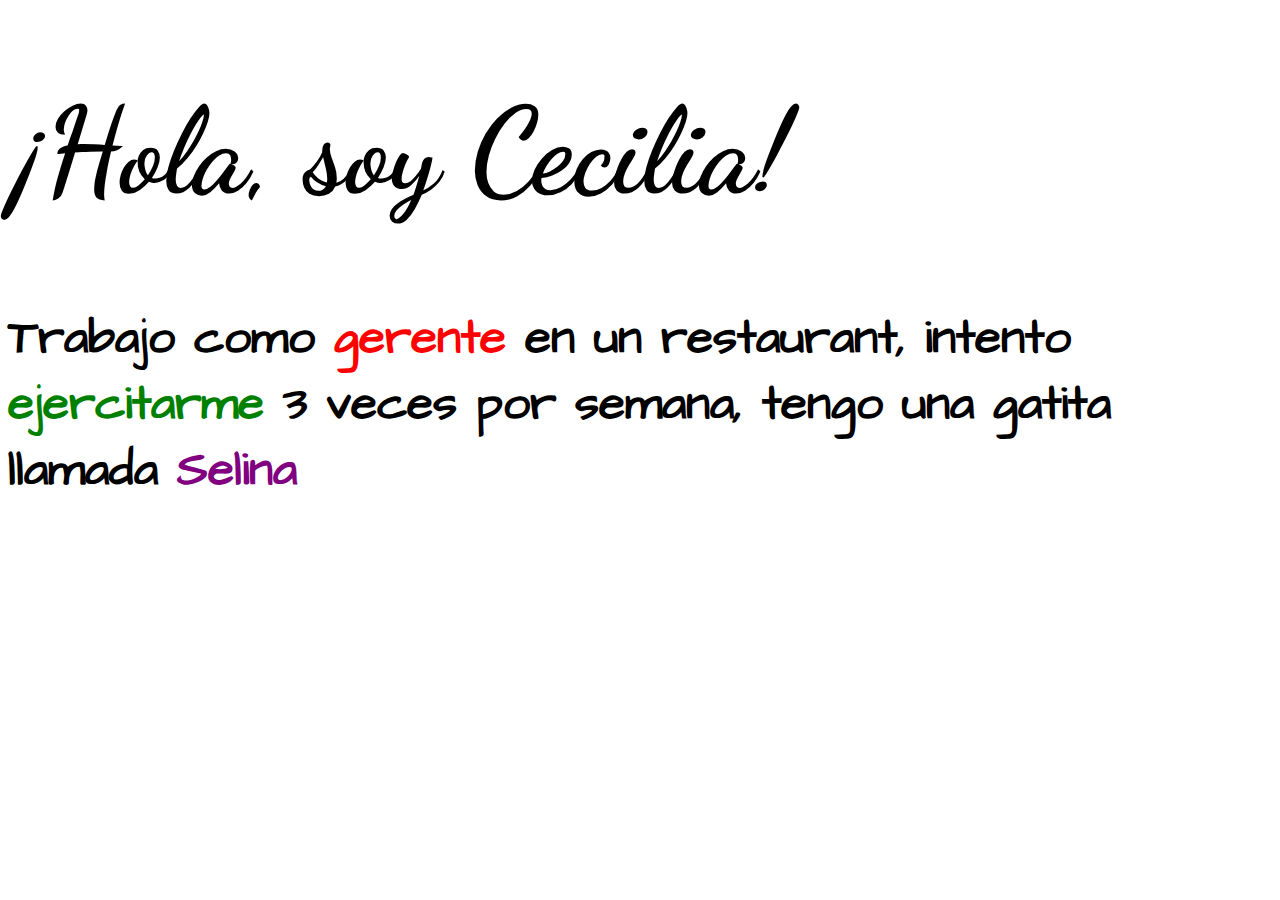
<file: 01-presentacion/index.html>
<!DOCTYPE html>
<html lang="es">
<head>
    <meta charset="UTF-8">
    <meta name="viewport" content="width=device-width, initial-scale=1.0">
    <link href="https://fonts.googleapis.com/css2?family=Architects+Daughter&family=Dancing+Script:wght@600;700&display=swap" rel="stylesheet">
    <link rel="stylesheet" href="./CSS/style.css">
    <title>Presentacion</title>
</head>
<body>
    <h1>¡Hola, soy Cecilia!</h1>
    <p>Trabajo como <span class="rojo">gerente</span> en un restaurant, intento <span class="verde">ejercitarme</span> 3 veces por semana, tengo una gatita llamada <span class="rosa">Selina</span></p>
</body>
</html>
</file>
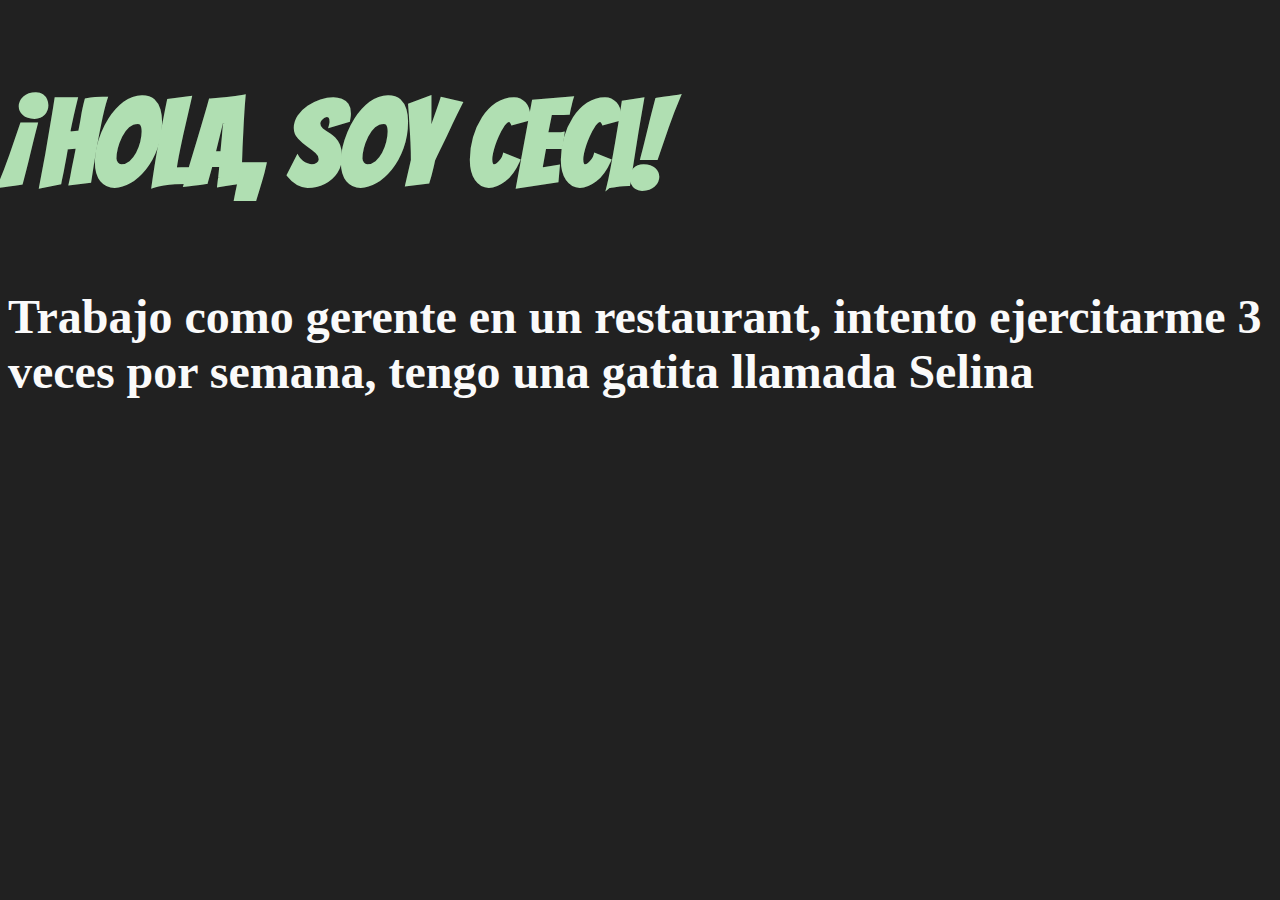
<file: 02-presentacio-modo-oscuro/index.html>
<!DOCTYPE html>
<html lang="es">
<head>
    <meta charset="UTF-8">
    <meta name="viewport" content="width=device-width, initial-scale=1.0">
    <link href="https://fonts.googleapis.com/css2?family=Architects+Daughter&family=Bangers&family=Dancing+Script:wght@600;700&display=swap" rel="stylesheet">

    <link rel="stylesheet" href="./CSS/style.css">
    <title> E02 Presentación Modo Oscuro</title>
</head>
<body>
    <h1>¡Hola, soy Ceci!</h1>
    <p>Trabajo como gerente en un restaurant, intento ejercitarme 3 veces por semana, tengo una gatita llamada Selina</p>
</body>
</html>
</file>
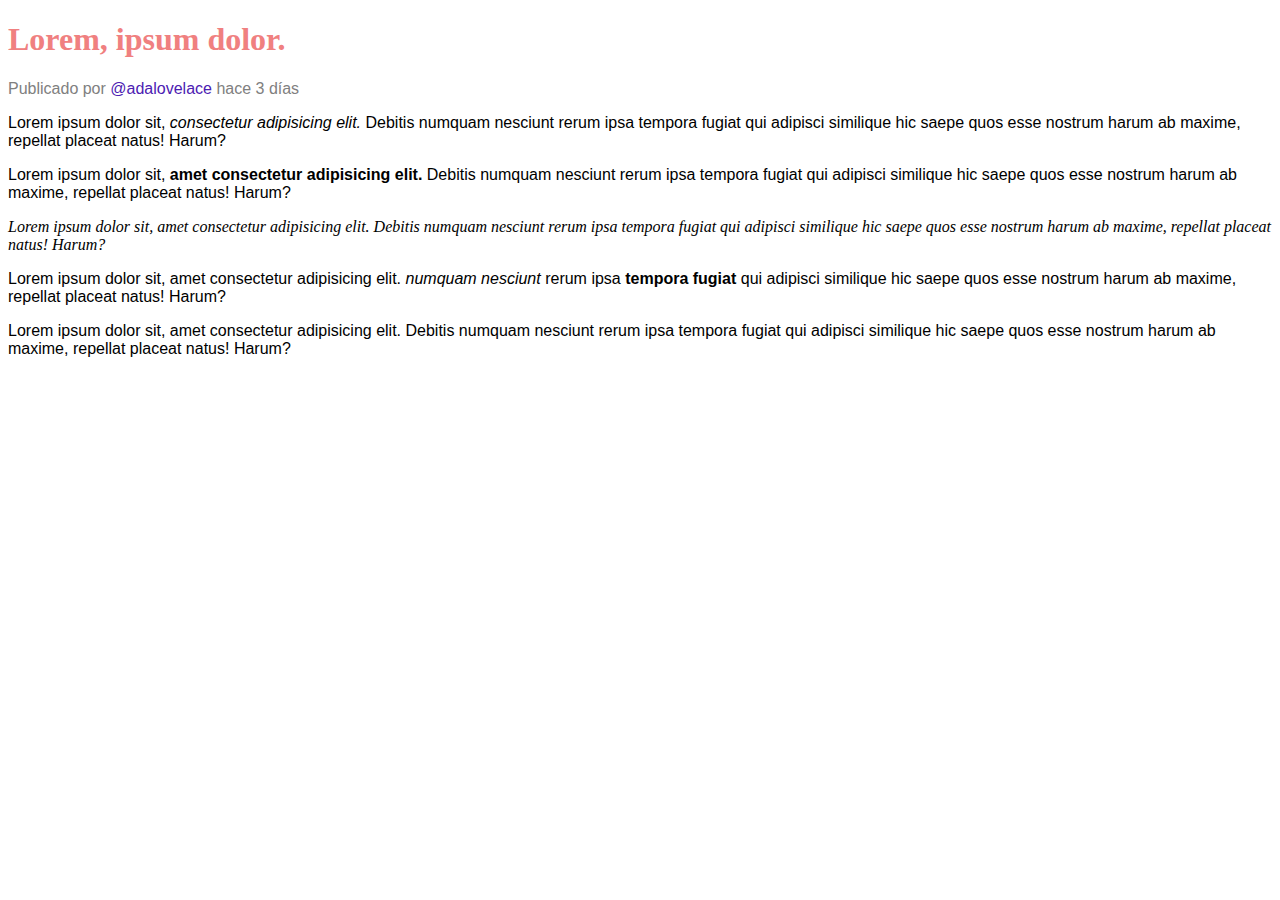
<file: 03-articulo/index.html>
<!DOCTYPE html>
<html lang="en">
<head>
    <meta charset="UTF-8">
    <meta name="viewport" content="width=device-width, initial-scale=1.0">
    <link rel="stylesheet" href="./CSS/style.css">
    <title>E03 Articulo</title>
</head>
<body>
    <h1>Lorem, ipsum dolor.</h1>

    <p class="texto"> Publicado por <a href="#">@adalovelace </a> hace 3 días</p>


    <p>Lorem ipsum dolor sit, <span class="italica">consectetur adipisicing elit.</span> Debitis numquam nesciunt rerum ipsa tempora fugiat qui adipisci similique hic saepe quos esse nostrum harum ab maxime, repellat placeat natus! Harum?</p> 

    <p>Lorem ipsum dolor sit, <span class="negrita"> amet consectetur adipisicing elit.</span> Debitis numquam nesciunt rerum ipsa tempora fugiat qui adipisci similique hic saepe quos esse nostrum harum ab maxime, repellat placeat natus! Harum?</p>
    
    <p class="distinto">Lorem ipsum dolor sit, amet consectetur adipisicing elit. Debitis numquam nesciunt rerum ipsa tempora fugiat qui adipisci similique hic saepe quos esse nostrum harum ab maxime, repellat placeat natus! Harum?</p>
    
    <p>Lorem ipsum dolor sit, amet consectetur adipisicing elit. <span class="italica"> numquam nesciunt</span> rerum ipsa <span class="negrita">tempora fugiat</span> qui adipisci similique hic saepe quos esse nostrum harum ab maxime, repellat placeat natus! Harum?</p>
    
    <p>Lorem ipsum dolor sit, amet consectetur adipisicing elit. Debitis numquam nesciunt rerum ipsa tempora fugiat qui adipisci similique hic saepe quos esse nostrum harum ab maxime, repellat placeat natus! Harum?</p>
</body>
</html>
</file>
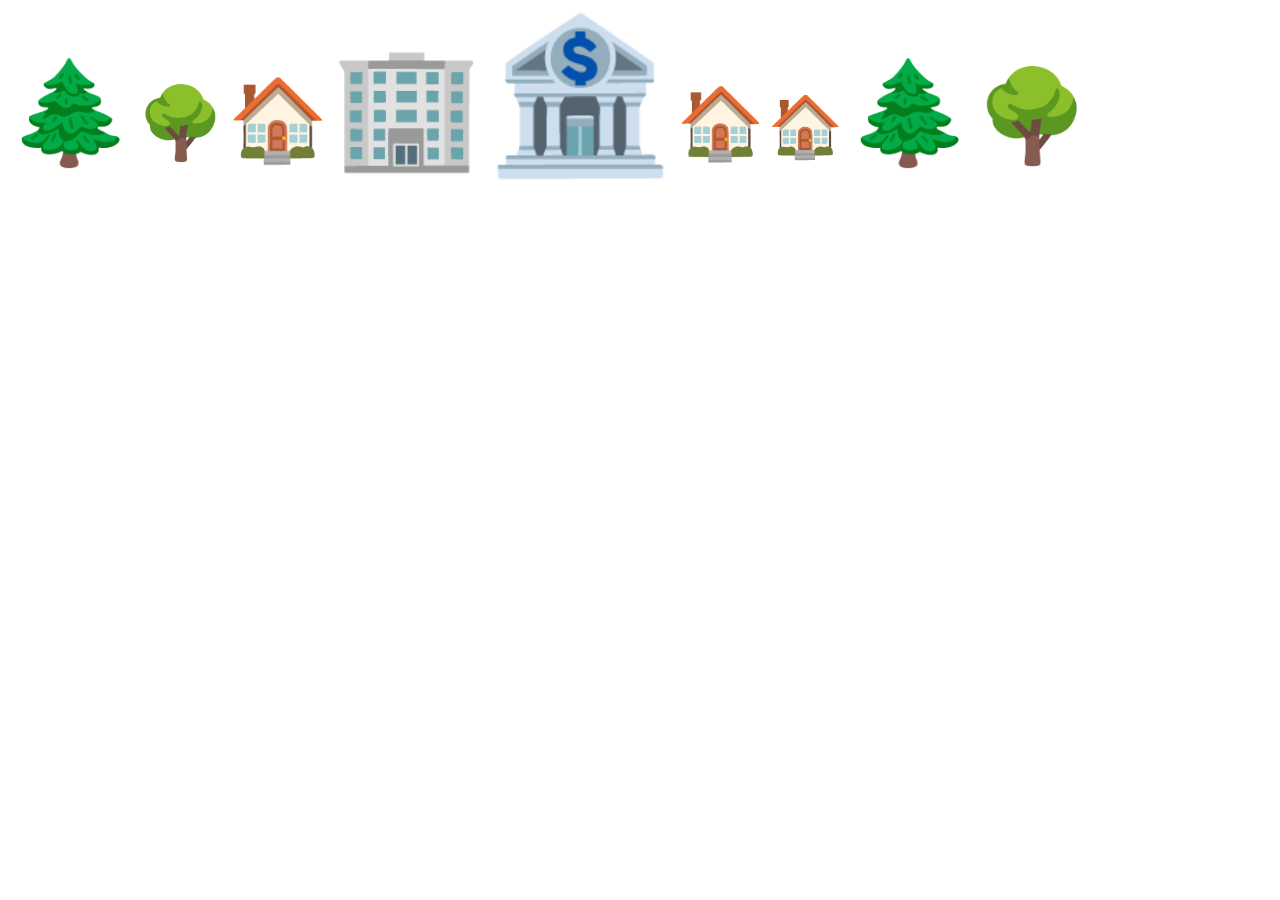
<file: 04-paisaje/index.html>
<!DOCTYPE html>
<html lang="es">
<head>
    <meta charset="UTF-8">
    <meta name="viewport" content="width=device-width, initial-scale=1.0">
    <link rel="stylesheet" href="./CSS/style.css">
    <title>E04 Paisaje</title>
</head>
<body>
    <span class="a">🌲</span>
    <span class="c">🌳</span>
    <span class="d">🏠</span>
    <span class="e">🏢</span>
    <span class="f">🏦</span>
    <span class="g">🏠</span>
    <span class="h">🏠</span>
    <span class="i">🌲</span>
    <span class="j">🌳</span>

    
</body>
</html>
</file>
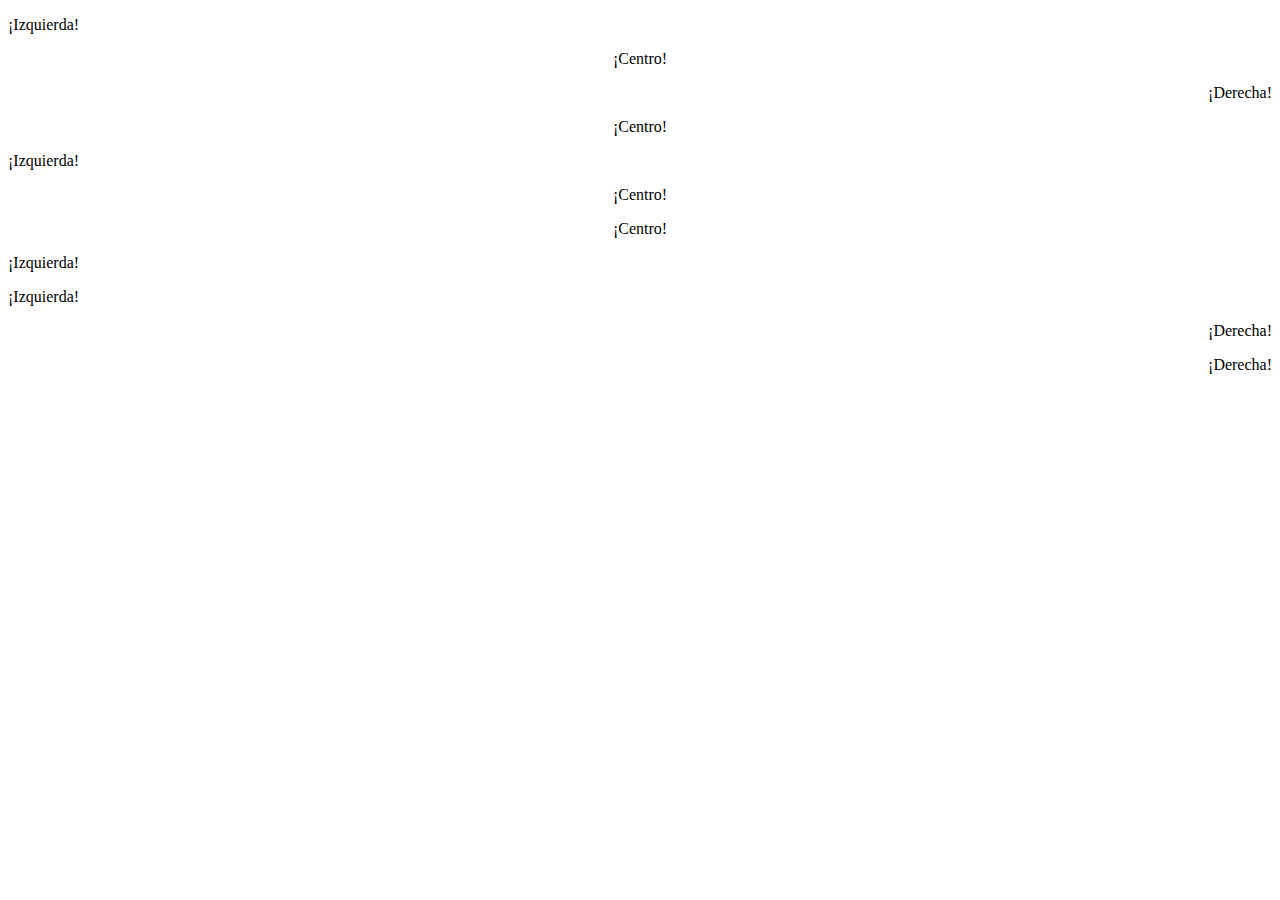
<file: 05-alineacion/index.html>
<!DOCTYPE html>
<html lang="es">
<head>
    <meta charset="UTF-8">
    <meta name="viewport" content="width=device-width, initial-scale=1.0">
    <link rel="stylesheet" href="./CSS/style.css">
    <title>E05 Alineacion</title>
</head>
<body>
    <p class="izq">¡Izquierda!</p>
    <p class="cen">¡Centro!</p>
    <p class="der">¡Derecha!</p>
    <p class="cen">¡Centro!</p>
    <p class="izq">¡Izquierda!</p>
    <p class="cen">¡Centro!</p>
    <p class="cen">¡Centro!</p>
    <p class="izq">¡Izquierda!</p>
    <p class="izq">¡Izquierda!</p>
    <p class="der">¡Derecha!</p>
    <p class="der">¡Derecha!</p>


</body>
</html>
</file>
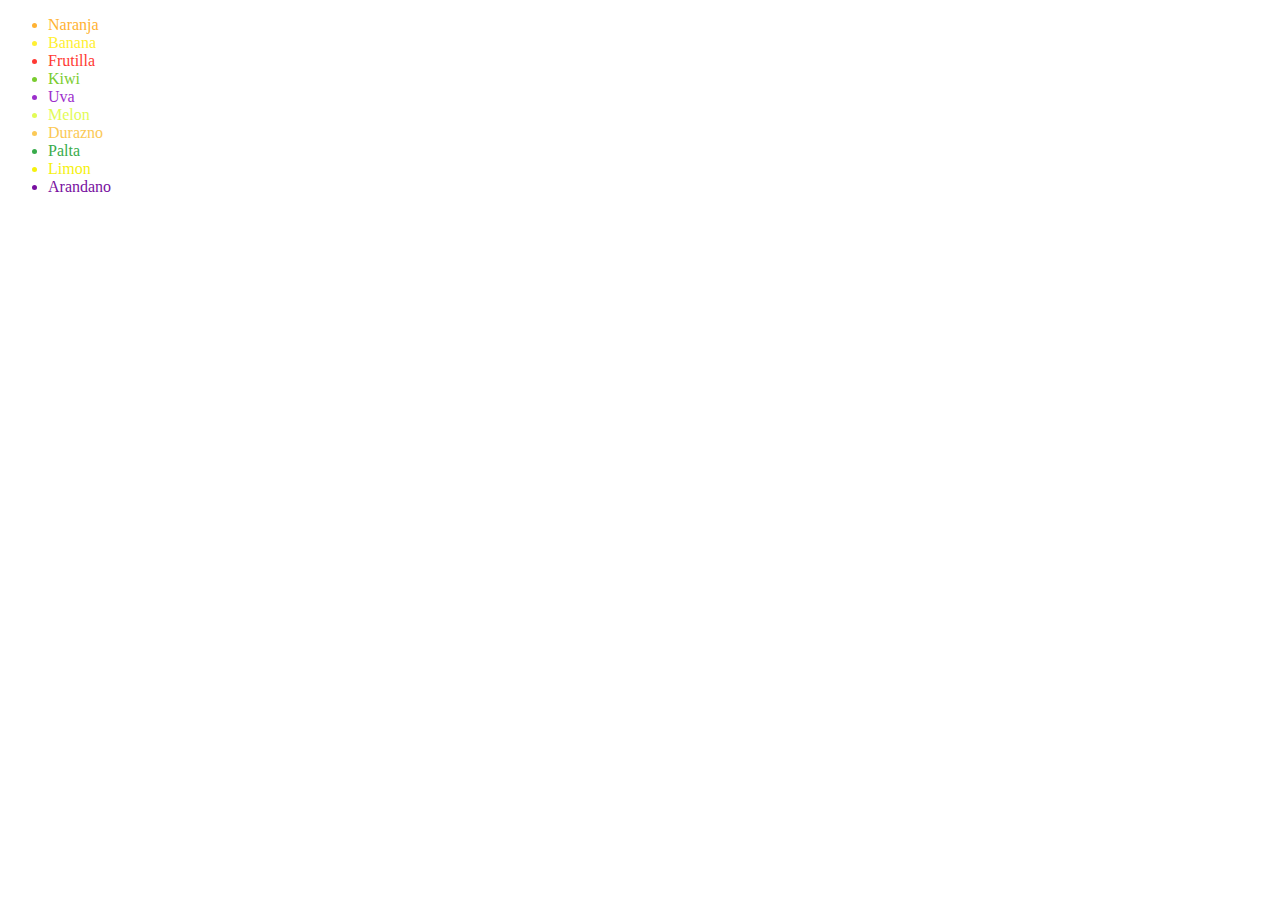
<file: 06-frutas/index.html>
<!DOCTYPE html>
<html lang="es">
<head>
    <meta charset="UTF-8">
    <meta name="viewport" content="width=device-width, initial-scale=1.0">
    <link rel="stylesheet" href="./CSS/style.css">
    <title>E06 Frutas</title>
</head>
<body>
    <ul>
        <li class="Naranja">Naranja</li>
        <li class="Banana">Banana</li>
        <li class="Frutilla">Frutilla</li>
        <li class="Kiwi">Kiwi</li>
        <li class="Uva">Uva</li>
        <li class="Melon">Melon</li>
        <li class="Durazno">Durazno</li>
        <li class="Palta">Palta</li>
        <li class="Limon">Limon</li>
        <li class="Arandano">Arandano</li>
    </ul>
    
</body>
</html>
</file>
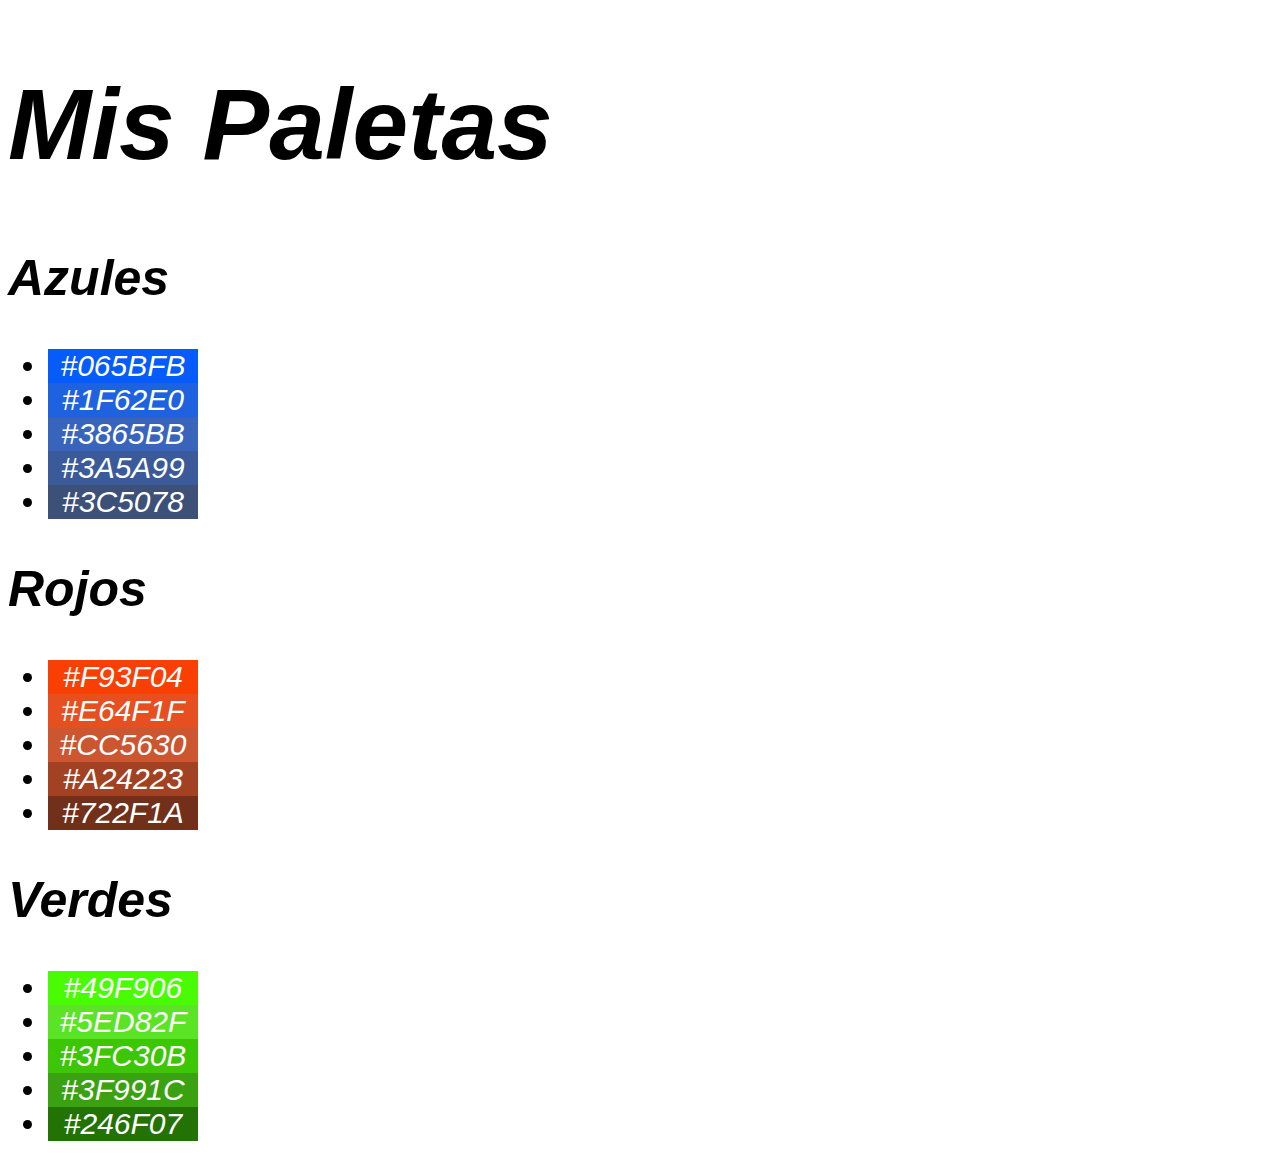
<file: 07-paleta-de-colores/index.html>
<!DOCTYPE html>
<html lang="es">
<head>
    <meta charset="UTF-8">
    <meta name="viewport" content="width=device-width, initial-scale=1.0">
    <link rel="stylesheet" href="./CSS/style.css">
    <title>E07 Paleta de Colores</title>
</head>
<body>
    <h1>Mis Paletas</h1>
    <h2>Azules</h2> 
    <ul>
        <li><span class="azul1">#065BFB</span></li>
        <li><span class="azul2">#1F62E0</span></li>
        <li><span class="azul3">#3865BB</span></li>
        <li><span class="azul4">#3A5A99</span></li>
        <li><span class="azul5">#3C5078</span></li>
    </ul>
    <h2>Rojos</h2>
    <ul>
        <li><span class="rojo1">#F93F04</span></li>
        <li><span class="rojo2">#E64F1F</span></li>
        <li><span class="rojo3">#CC5630</span></li>
        <li><span class="rojo4">#A24223</span></li>
        <li><span class="rojo5">#722F1A</span></li>
    </ul>
    <h2>Verdes</h2>
    <ul>
        <li><span class="verde1">#49F906</span></li>
        <li><span class="verde2">#5ED82F</span></li>
        <li><span class="verde3">#3FC30B</span></li>
        <li><span class="verde4">#3F991C</span></li>
        <li><span class="verde5">#246F07</span></li>
    </ul>
</body>
</html>
</file>
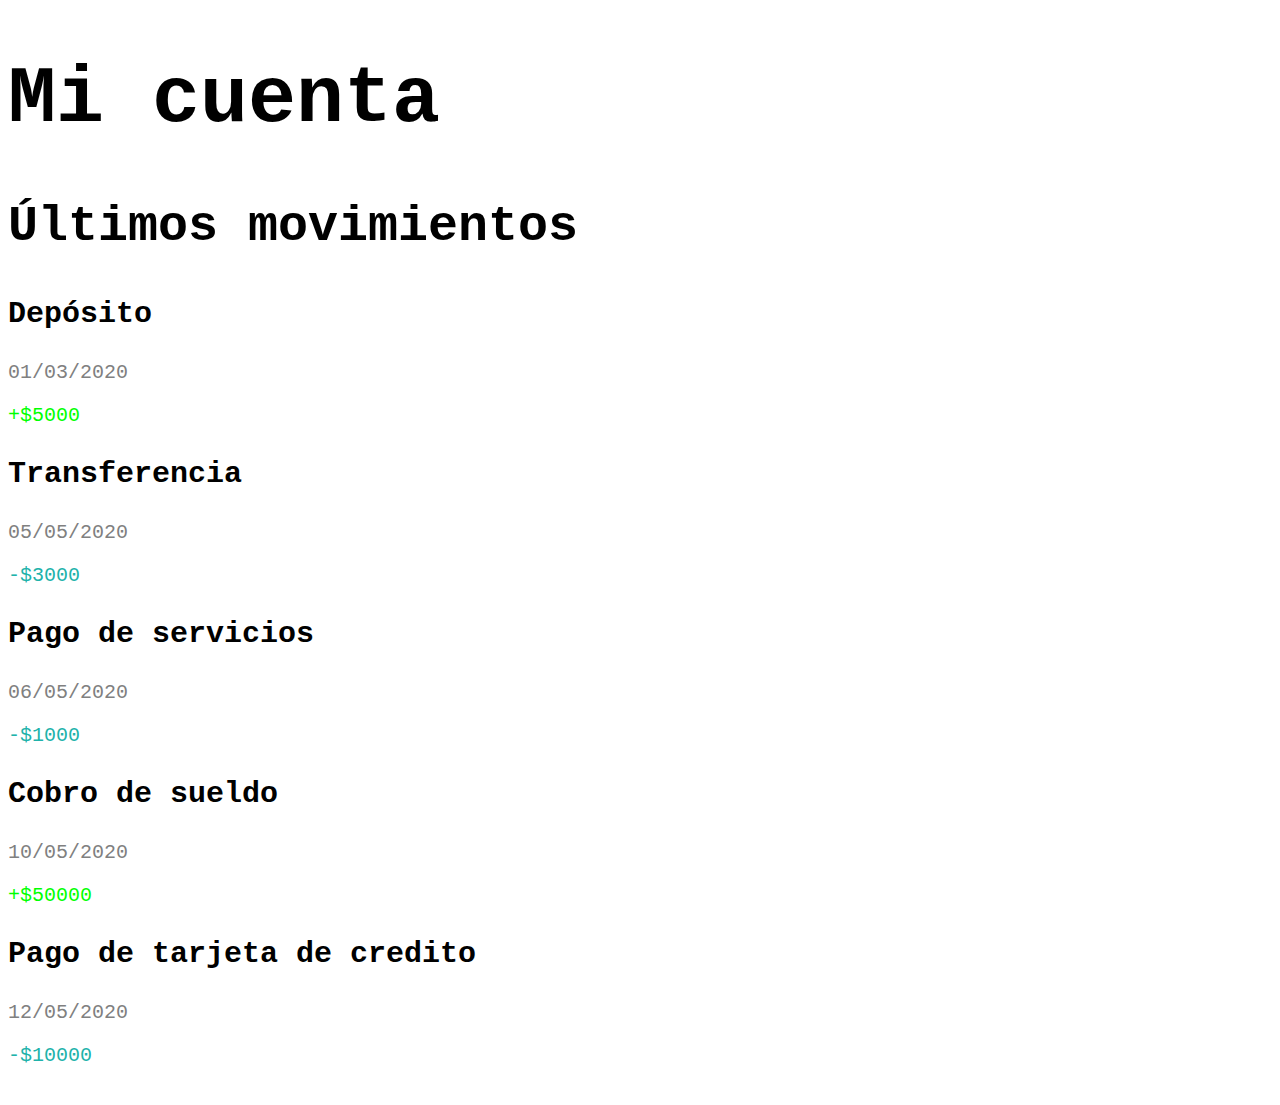
<file: 09-cuenta-bancaria/index.html>
<!DOCTYPE html>
<html lang="es">
<head>
    <meta charset="UTF-8">
    <meta name="viewport" content="width=device-width, initial-scale=1.0">
    <link rel="stylesheet" href="./CSS/style.css">
    <title>E09 Cuenta Bancaria</title>
</head>
<body>
    <h1>Mi cuenta</h1>  
        <h2>Últimos movimientos</h2>
            <h3>Depósito</h3>
                <p  >01/03/2020</p>
                <p class="mas">+$5000</p>
            <h3>Transferencia</h3>
                <p>05/05/2020</p>
                <p class="menos">-$3000</p>
            <h3>Pago de servicios</h3>
                <p>06/05/2020</p>
                <p class="menos">-$1000</p>
            <h3>Cobro de sueldo</h3>
                <p>10/05/2020</p>
                <p class="mas">+$50000</p>
            <h3>Pago de tarjeta de credito</h3>
                <p>12/05/2020</p>
                <p class="menos">-$10000</p>
</body>
</html>
</file>
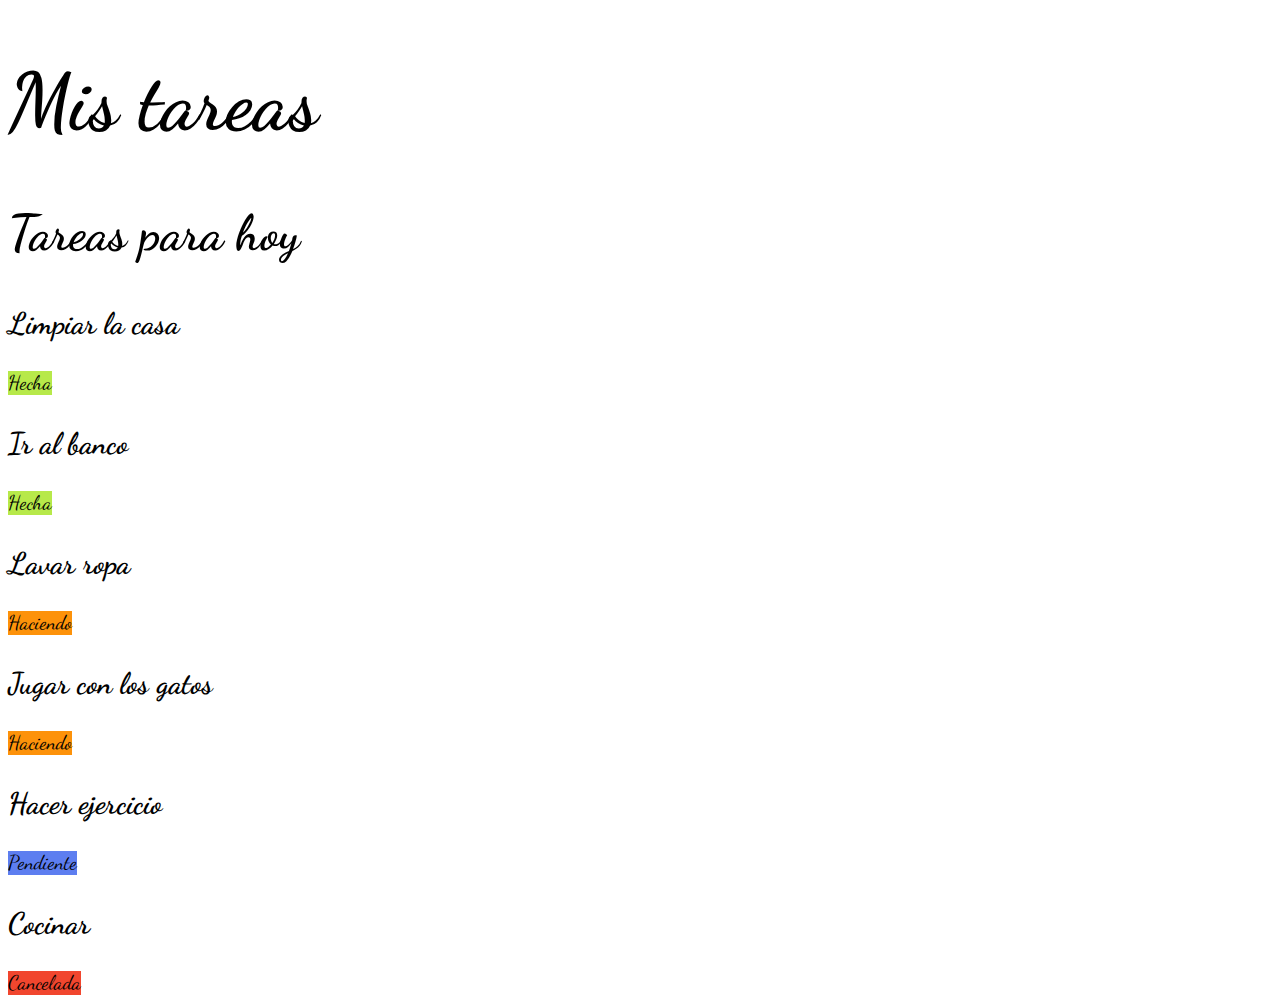
<file: 10.tareas/index.html>
<!DOCTYPE html>
<html lang="es">
<head>
    <meta charset="UTF-8">
    <meta name="viewport" content="width=device-width, initial-scale=1.0">
    <link href="https://fonts.googleapis.com/css2?family=Dancing+Script:wght@500;700&display=swap" rel="stylesheet">
    <link rel="stylesheet" href="./CSS/style.css">
    <title>E10 Tareas</title>
</head>
<body>
    <h1>Mis tareas</h1>
        <h2>Tareas para hoy</h2>
            <h3>Limpiar la casa </h3>
            <span class="hecha">Hecha</span> 
            <h3>Ir al banco</h3>
            <span class="hecha">Hecha</span> 
            <h3>Lavar ropa</h3>
            <span class="haciendo">Haciendo</span> 
            <h3>Jugar con los gatos</h3>
            <span class="haciendo">Haciendo</span> 
            <h3>Hacer ejercicio</h3>
            <span class="pendiente">Pendiente</span> 
            <h3>Cocinar</h3>
            <span class="cancelada">Cancelada</span> 
</body>
</html>
</file>
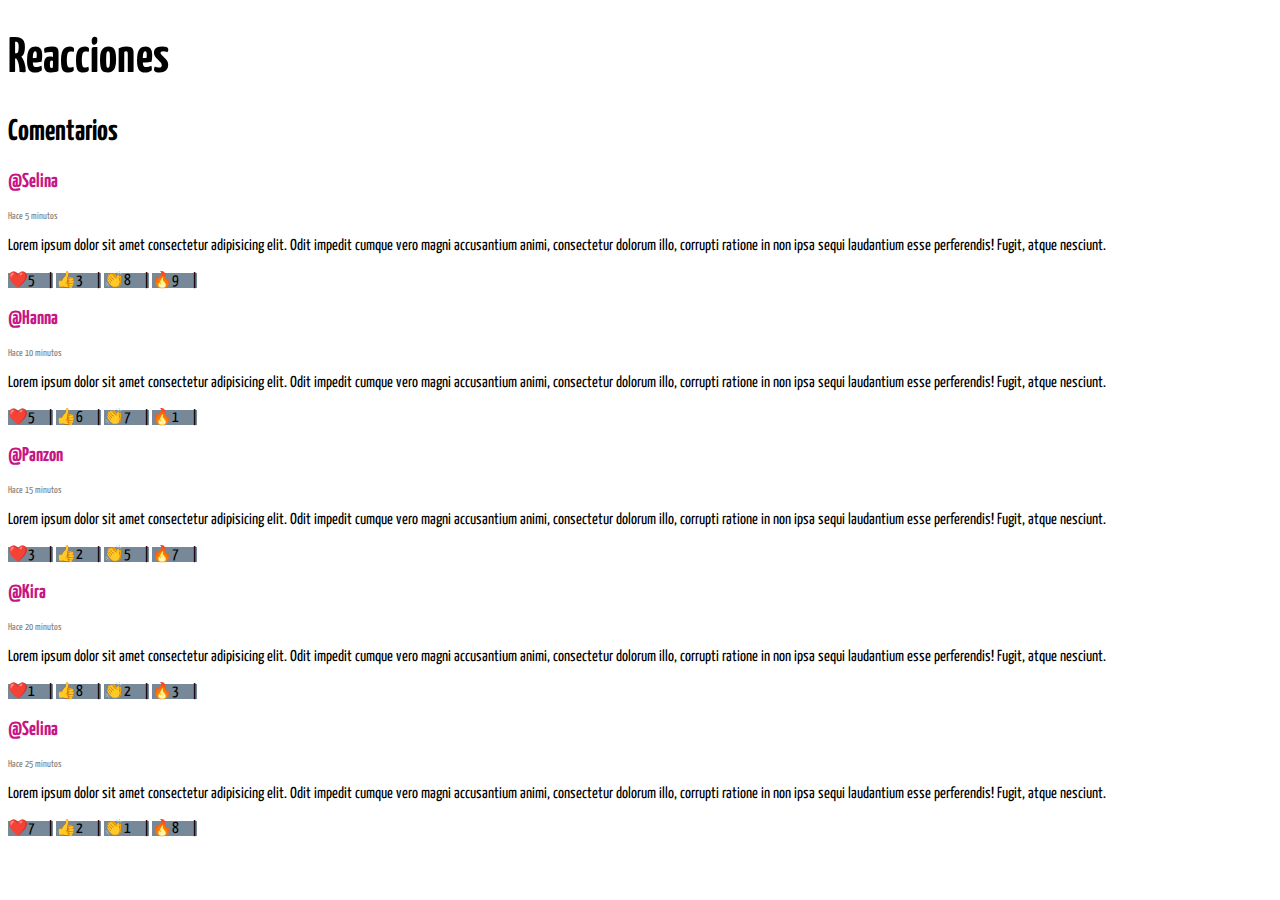
<file: 11-reacciones/index.html>
<!DOCTYPE html>
<html lang="en">
<head>
    <meta charset="UTF-8">
    <meta name="viewport" content="width=device-width, initial-scale=1.0">
    <link href="https://fonts.googleapis.com/css2?family=Peddana&family=Yanone+Kaffeesatz:wght@300&display=swap" rel="stylesheet">


    <link rel="stylesheet" href="./CSS/style.css">
    <title>E11 Reacciones</title>
</head>
<body>
    <h1>Reacciones</h1>
    <h2>Comentarios</h2>
        <h3><a href="#">@Selina</a></h3>
            <p class="time">Hace 5 minutos</p>
            <p>Lorem ipsum dolor sit amet consectetur adipisicing elit. Odit impedit cumque vero magni accusantium animi, consectetur dolorum illo, corrupti ratione in non ipsa sequi laudantium esse perferendis! Fugit, atque nesciunt.</p>
            <span>❤️5 |</span>
            <span>👍3 |</span>
            <span>👏8 |</span>
            <span>🔥9 |</span>
        <h3><a href="#">@Hanna</a></h3>
            <p class="time">Hace 10 minutos</p>
            <p>Lorem ipsum dolor sit amet consectetur adipisicing elit. Odit impedit cumque vero magni accusantium animi, consectetur dolorum illo, corrupti ratione in non ipsa sequi laudantium esse perferendis! Fugit, atque nesciunt.</p>
            <span>❤️5 |</span>
            <span>👍6 |</span>
            <span>👏7 |</span>
            <span>🔥1 |</span>
        <h3><a href="#">@Panzon</a></h3>
            <p class="time">Hace 15 minutos</p>
            <p>Lorem ipsum dolor sit amet consectetur adipisicing elit. Odit impedit cumque vero magni accusantium animi, consectetur dolorum illo, corrupti ratione in non ipsa sequi laudantium esse perferendis! Fugit, atque nesciunt.</p>
            <span>❤️3 |</span>
            <span>👍2 |</span>
            <span>👏5 |</span>
            <span>🔥7 |</span>
        <h3><a href="#">@Kira</a></h3>
            <p class="time">Hace 20 minutos</p>
            <p>Lorem ipsum dolor sit amet consectetur adipisicing elit. Odit impedit cumque vero magni accusantium animi, consectetur dolorum illo, corrupti ratione in non ipsa sequi laudantium esse perferendis! Fugit, atque nesciunt.</p>
            <span>❤️1 |</span>
            <span>👍8 |</span>
            <span>👏2 |</span>
            <span>🔥3 |</span>
        <h3><a href="#">@Selina</a></h3>
            <p class="time">Hace 25 minutos</p>
            <p>Lorem ipsum dolor sit amet consectetur adipisicing elit. Odit impedit cumque vero magni accusantium animi, consectetur dolorum illo, corrupti ratione in non ipsa sequi laudantium esse perferendis! Fugit, atque nesciunt.</p>
            <span>❤️7 |</span>
            <span>👍2 |</span>
            <span>👏1 |</span>
            <span>🔥8 |</span>
   
</body>
</html>
</file>
<file: 01-presentacion/CSS/style.css>
h1{
    font-size: 120px; 
    font-family: 'Dancing Script', cursive;
    font-weight: 900;
}

p{  
    font-size: 48px;
    font-family: 'Architects Daughter', cursive;
    font-weight: 700;

}

.rojo {
    color: red;
}

.verde {
    color: green;
}

.rosa {
    color: purple;
}
</file>
<file: 02-presentacio-modo-oscuro/CSS/style.css>
* {
    background-color: #212121;
}

h1 {
    font-size: 120px;
    font-family: 'Bangers', cursive;
    font-weight: 900;
    color: rgb(176, 223, 178);
}

p {
    font-size: 48px;
    font-family: 'Balsamiq Sans', cursive;
    font-weight: 700;
    color: #FAFAFA
}
</file>
<file: 03-articulo/CSS/style.css>
h1{
    font-size: 300;
    font-family: cursive;
    color: lightcoral;
}
.texto {
    color: grey;
}
a {
    color: rgb(76, 32, 178);
    text-decoration: none;
}   

p {
    font-family: 'Lucida Sans', 'Lucida Sans Regular', 'Lucida Grande', 'Lucida Sans Unicode', Geneva, Verdana, sans-serif;
}

.italica {
    font-style: italic;
}

.negrita {
    font-weight: bold;
}

.distinto {
    font-family: Georgia, 'Times New Roman', Times, serif;
    font-style: italic;
}
</file>
<file: 04-paisaje/CSS/style.css>
.a {
    font-size: 100px;
}
.b {
    font-size: 90px;
}
.c {
    font-size: 70px;
}
.d {
    font-size: 80px;
}
.e {
    font-size: 120px;
}
.f {
    font-size: 150px;
}
.g {
    font-size: 70px;
}
.h {
    font-size: 60px;
}
.i {
    font-size: 100px;
}
.j {
    font-size: 90px;
}
</file>
<file: 05-alineacion/CSS/style.css>
.izq {
    text-align: left;
}

.der {
    text-align: right;
}

.cen {
    text-align: center;
}
</file>
<file: 06-frutas/CSS/style.css>
.Naranja{
    color: #FFB233 ;
}
.Banana{
    color: #FFF033;
}
.Frutilla{
    color: #FF3933;
}
.Kiwi{
    color: #79CC2F;
}
.Uva{
    color: #9C2FCC;
}
.Melon{
    color: #E2FB56;
}
.Durazno{
    color: #FBC956;
}
.Palta{
    color: #38AB4B;
}
.Limon{
    color: #F5F10E;
}
.Arandano{
    color: #780FA0;
}
</file>
<file: 07-paleta-de-colores/CSS/style.css>
*{
    font-family: 'Trebuchet MS', 'Lucida Sans Unicode', 'Lucida Grande', 'Lucida Sans', Arial, sans-serif;
    font-style: oblique;

}

h1{
    font-size: 100px;
}

h2{
    font-size: 50px;
}

li{
    font-size: 30px;
    
}
span{
    width: 150px;
    display:block;
}
.azul1 {
    background-color: #065BFB;
    color: white;
    text-align: center;

}
.azul2 {
    background-color: #1F62E0;
    color: white;
    text-align: center;
}
.azul3 {
    background-color:#3865BB;
    color: white;
    text-align: center;
}
.azul4 {
    background-color: #3A5A99;
    color: white;
    text-align: center;
}
.azul5 {
    background-color: #3C5078;
    color: white;
    text-align: center;
}

.rojo1{
    background-color: rgb(249, 63, 4) ;
    color: white;
    text-align: center;
}
.rojo2{
    background-color: rgb(230, 79, 31 ) ;
    color: white;
    text-align: center;
}
.rojo3{
    background-color: rgb(204, 86, 48) ;
    color: white;
    text-align: center;
}
.rojo4{
    background-color: rgb(162, 66, 35) ;
    color: white;
    text-align: center;
}
.rojo5{
    background-color: rgb(114, 47, 26) ;
    color: white;
    text-align: center;
}

.verde1{
    background-color:hsl(103, 98%, 50%) ;
    color: white;
    text-align: center;
}
.verde2{
    background-color:hsl(103, 78%, 52%) ;
    color: white;
    text-align: center;
}
.verde3{
    background-color:hsl(103, 94%, 40%) ;
    color: white;
    text-align: center;
}
.verde4{
    background-color: hsl(103, 82%, 35%) ;
    color: white;
    text-align: center;
}
.verde5{
    background-color: hsl(103, 94%, 23%) ;
    color: white;
    text-align: center;
}
</file>
<file: 09-cuenta-bancaria/CSS/style.css>
*{
    font-family: monospace;
}
h1{
    font-size: 80px;
}
h2{
    font-size: 50px;
}
h3{
    font-size: 30px;
}
p{
    font-size: 20px;
    color: gray;
}

.menos{
    color: lightseagreen;
}

.mas{
    color: lime;
}
</file>
<file: 10.tareas/CSS/style.css>
*{
    font-family: 'Dancing Script', cursive;   
}
h1{
    font-size: 80px;
}
h2{
    font-size: 50px;
}
h3{
    font-size: 30px;
}
span{
    font-size: 20px;
}

.hecha{
    background-color: #B7E94A;
}
.haciendo{
    background-color: #FD920A;
}
.pendiente{
    background-color: #5D7EF0;
}
.cancelada{
    background-color: #F1462E;
}
</file>
<file: 11-reacciones/CSS/style.css>
*{
    font-family: 'Yanone Kaffeesatz', sans-serif;
}
h1{
    font-size: 50px;
}
h2{
    font-size: 30px;
}
h3{
    font-size: 20px;
    
}

a{
    color: mediumvioletred;
    text-decoration: none;
}
.time{
    color: gray;
    font-size: 10px;
}

span{
    background-color: lightslategrey;
    word-spacing: 10px;
}
</file>
